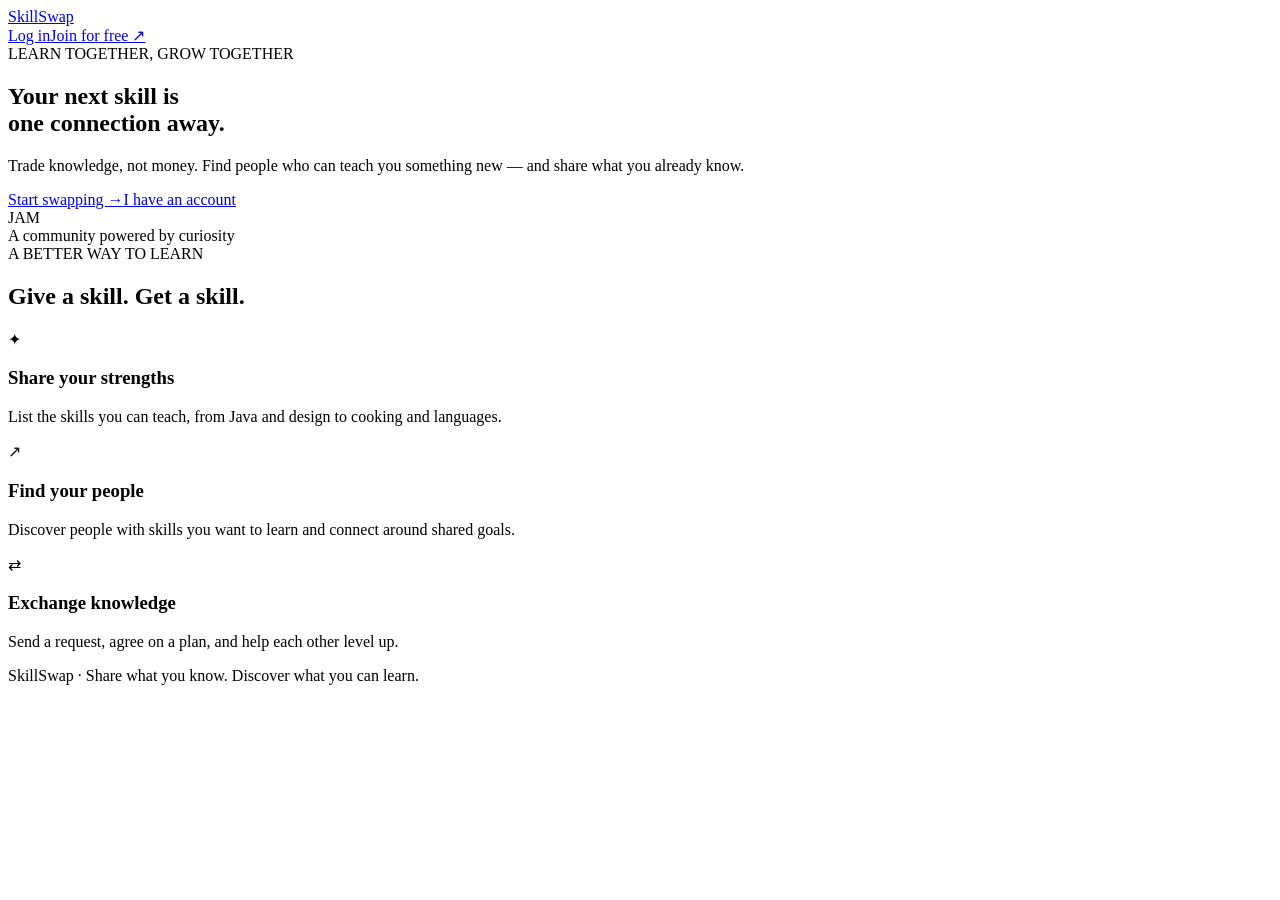
<file: src/main/resources/templates/index.html>
<!DOCTYPE html>
<html lang="en" xmlns:th="http://www.thymeleaf.org">
<head th:replace="~{fragments :: head}"></head>
<body>
<nav class="navbar">
  <a class="brand" href="/">Skill<span>Swap</span></a>
  <div class="navlinks"><a href="/login">Log in</a><a class="nav-cta" href="/register">Join for free ↗</a></div>
</nav>
<main>
  <section class="hero">
    <div class="eyebrow"><span class="dot"></span> LEARN TOGETHER, GROW TOGETHER</div>
    <h1>Your next skill is<br/><span>one connection away.</span></h1>
    <p class="hero-copy">Trade knowledge, not money. Find people who can teach you something new — and share what you already know.</p>
    <div class="hero-actions"><a class="button primary" href="/register">Start swapping <span>→</span></a><a class="button secondary" href="/login">I have an account</a></div>
    <div class="hero-note"><div class="avatar-stack"><span>J</span><span>A</span><span>M</span></div><span>A community powered by curiosity</span></div>
  </section>
  <section class="how">
    <div class="section-kicker">A BETTER WAY TO LEARN</div><h2>Give a skill. Get a skill.</h2>
    <div class="feature-grid">
      <article class="feature-card"><div class="feature-icon lilac">✦</div><h3>Share your strengths</h3><p>List the skills you can teach, from Java and design to cooking and languages.</p></article>
      <article class="feature-card"><div class="feature-icon mint">↗</div><h3>Find your people</h3><p>Discover people with skills you want to learn and connect around shared goals.</p></article>
      <article class="feature-card"><div class="feature-icon peach">⇄</div><h3>Exchange knowledge</h3><p>Send a request, agree on a plan, and help each other level up.</p></article>
    </div>
  </section>
</main>
<footer class="footer">SkillSwap · Share what you know. Discover what you can learn.</footer>
</body></html>
</file>
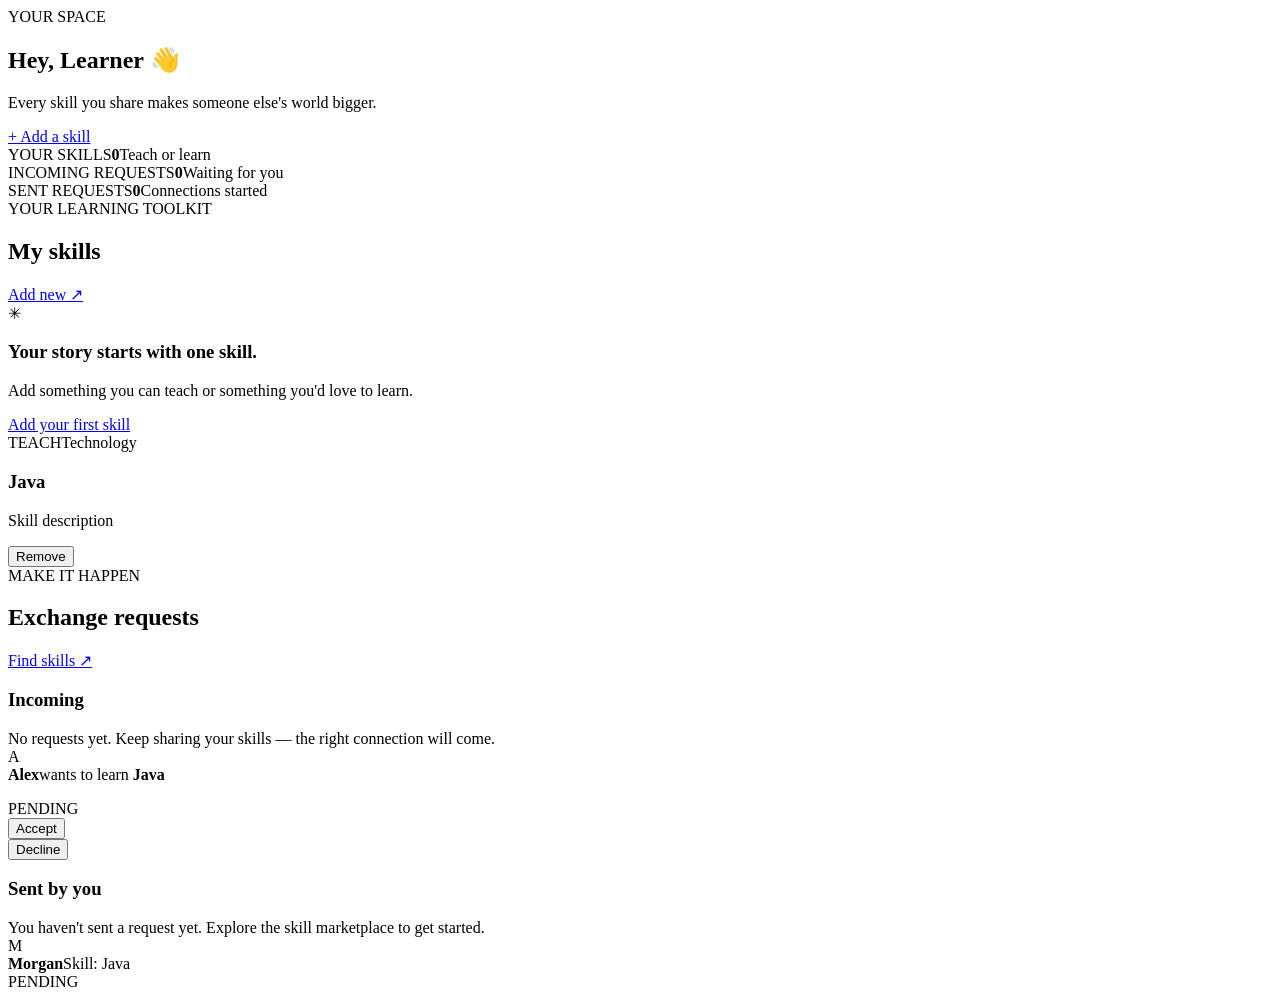
<file: src/main/resources/templates/dashboard.html>
<!DOCTYPE html>
<html lang="en" xmlns:th="http://www.thymeleaf.org"><head><meta charset="UTF-8"><meta name="viewport" content="width=device-width, initial-scale=1"><title>Dashboard · SkillSwap</title><link rel="stylesheet" th:href="@{/css/app.css}"></head>
<body><nav th:replace="~{fragments :: nav}"></nav><main class="page-wrap">
  <section class="welcome-row"><div><div class="section-kicker">YOUR SPACE</div><h1>Hey, <span th:text="${user.name}">Learner</span> 👋</h1><p class="muted">Every skill you share makes someone else's world bigger.</p></div><a class="button primary" href="/skills/new">+ Add a skill</a></section>
  <section class="stats-grid"><div class="stat-card"><span class="stat-label">YOUR SKILLS</span><strong th:text="${#lists.size(mySkills)}">0</strong><span>Teach or learn</span></div><div class="stat-card"><span class="stat-label">INCOMING REQUESTS</span><strong th:text="${#lists.size(incoming.?[status.name() == 'PENDING'])}">0</strong><span>Waiting for you</span></div><div class="stat-card"><span class="stat-label">SENT REQUESTS</span><strong th:text="${#lists.size(outgoing)}">0</strong><span>Connections started</span></div></section>
  <section class="panel"><div class="panel-heading"><div><div class="section-kicker">YOUR LEARNING TOOLKIT</div><h2>My skills</h2></div><a class="text-link" href="/skills/new">Add new ↗</a></div>
    <div th:if="${#lists.isEmpty(mySkills)}" class="empty-state"><div class="empty-icon">✳</div><h3>Your story starts with one skill.</h3><p>Add something you can teach or something you'd love to learn.</p><a class="button secondary" href="/skills/new">Add your first skill</a></div>
    <div class="skill-grid" th:unless="${#lists.isEmpty(mySkills)}"><article class="skill-card" th:each="skill : ${mySkills}"><div class="skill-card-top"><span class="pill" th:classappend="${skill.type.name() == 'TEACH'} ? ' teach' : ' learn'" th:text="${skill.type}">TEACH</span><span class="category" th:text="${skill.category}">Technology</span></div><h3 th:text="${skill.title}">Java</h3><p th:text="${skill.description}">Skill description</p><form th:action="@{/skills/{id}/delete(id=${skill.id})}" method="post" onsubmit="return confirm('Delete this skill?')"><button class="subtle-button" type="submit">Remove</button></form></article></div>
  </section>
  <section class="panel" id="requests"><div class="panel-heading"><div><div class="section-kicker">MAKE IT HAPPEN</div><h2>Exchange requests</h2></div><a class="text-link" href="/skills">Find skills ↗</a></div>
    <h3 class="subheading">Incoming</h3>
    <div th:if="${#lists.isEmpty(incoming)}" class="compact-empty">No requests yet. Keep sharing your skills — the right connection will come.</div>
    <div class="request-list" th:unless="${#lists.isEmpty(incoming)}"><article class="request-item" th:each="req : ${incoming}"><div class="request-avatar" th:text="${#strings.substring(req.sender.name,0,1)}">A</div><div class="request-info"><strong th:text="${req.sender.name}">Alex</strong><span>wants to learn <b th:text="${req.skill.title}">Java</b></span><p th:if="${!#strings.isEmpty(req.message)}" th:text="${req.message}"></p></div><div class="request-actions"><span class="status" th:classappend="${req.status.name().toLowerCase()}" th:text="${req.status}">PENDING</span><form th:if="${req.status.name() == 'PENDING'}" th:action="@{/requests/{id}/status(id=${req.id})}" method="post"><input type="hidden" name="status" value="ACCEPTED"><button class="mini-button" type="submit">Accept</button></form><form th:if="${req.status.name() == 'PENDING'}" th:action="@{/requests/{id}/status(id=${req.id})}" method="post"><input type="hidden" name="status" value="DECLINED"><button class="mini-button reject" type="submit">Decline</button></form></div></article></div>
    <h3 class="subheading outgoing-title">Sent by you</h3>
    <div th:if="${#lists.isEmpty(outgoing)}" class="compact-empty">You haven't sent a request yet. Explore the skill marketplace to get started.</div>
    <div class="request-list" th:unless="${#lists.isEmpty(outgoing)}"><article class="request-item" th:each="req : ${outgoing}"><div class="request-avatar" th:text="${#strings.substring(req.receiver.name,0,1)}">M</div><div class="request-info"><strong th:text="${req.receiver.name}">Morgan</strong><span th:text="${'Skill: ' + req.skill.title}">Skill: Java</span></div><span class="status" th:classappend="${req.status.name().toLowerCase()}" th:text="${req.status}">PENDING</span></article></div>
  </section>
</main><footer th:replace="~{fragments :: footer}"></footer></body></html>
</file>
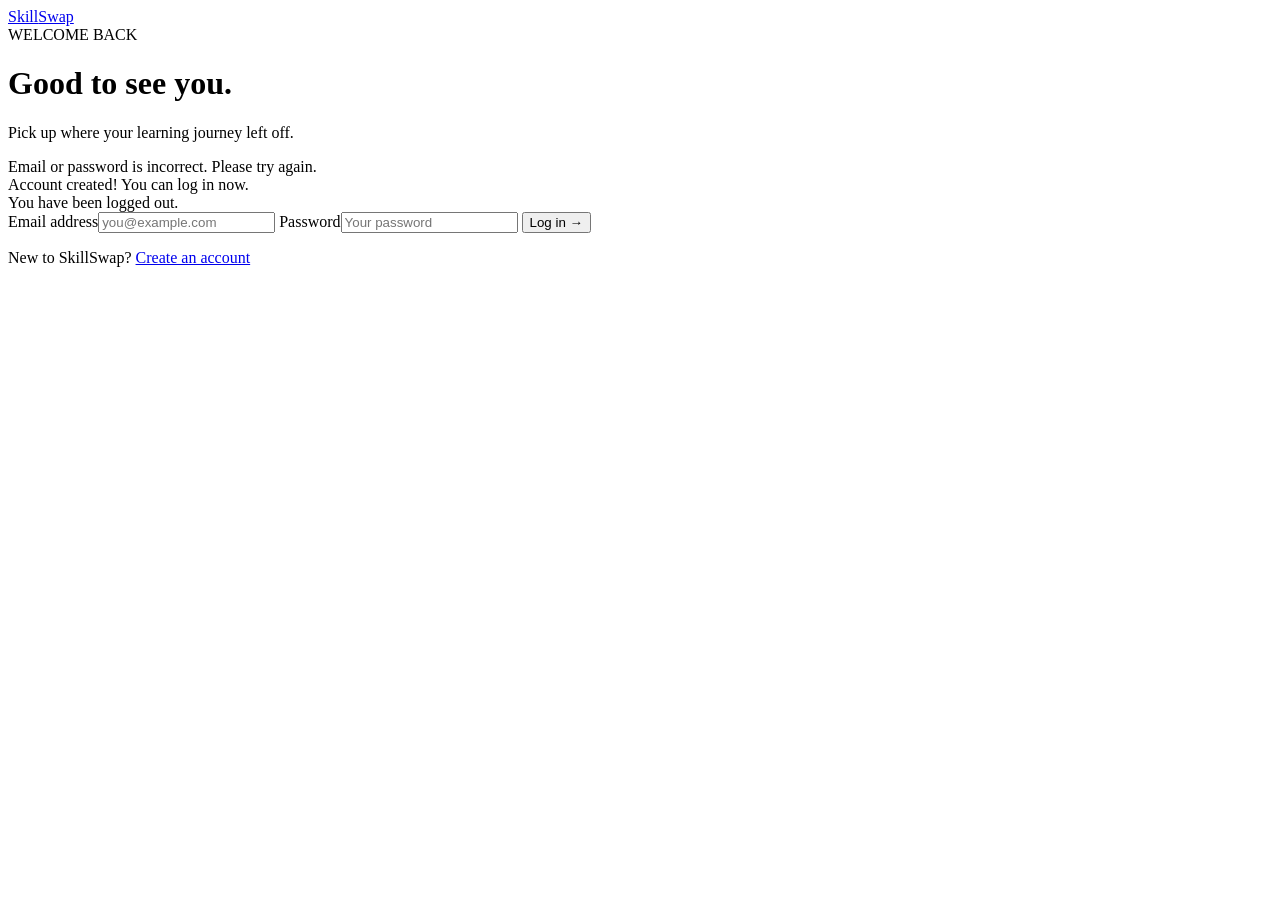
<file: src/main/resources/templates/login.html>
<!DOCTYPE html>
<html lang="en" xmlns:th="http://www.thymeleaf.org"><head><meta charset="UTF-8"><meta name="viewport" content="width=device-width, initial-scale=1"><title>Log in · SkillSwap</title><link rel="stylesheet" th:href="@{/css/app.css}"></head>
<body class="auth-page"><a class="brand auth-brand" href="/">Skill<span>Swap</span></a><main class="auth-card">
  <div class="section-kicker">WELCOME BACK</div><h1>Good to see you.</h1><p class="muted">Pick up where your learning journey left off.</p>
  <div th:if="${param.error}" class="alert">Email or password is incorrect. Please try again.</div>
  <div th:if="${registered}" class="success">Account created! You can log in now.</div>
  <div th:if="${param.logout}" class="success">You have been logged out.</div>
  <form th:action="@{/login}" method="post" class="form-stack">
    <label>Email address<input type="email" name="username" autocomplete="email" required placeholder="you@example.com"></label>
    <label>Password<input type="password" name="password" autocomplete="current-password" required placeholder="Your password"></label>
    <button class="button primary full" type="submit">Log in <span>→</span></button>
  </form><p class="auth-bottom">New to SkillSwap? <a href="/register">Create an account</a></p>
</main></body></html>
</file>
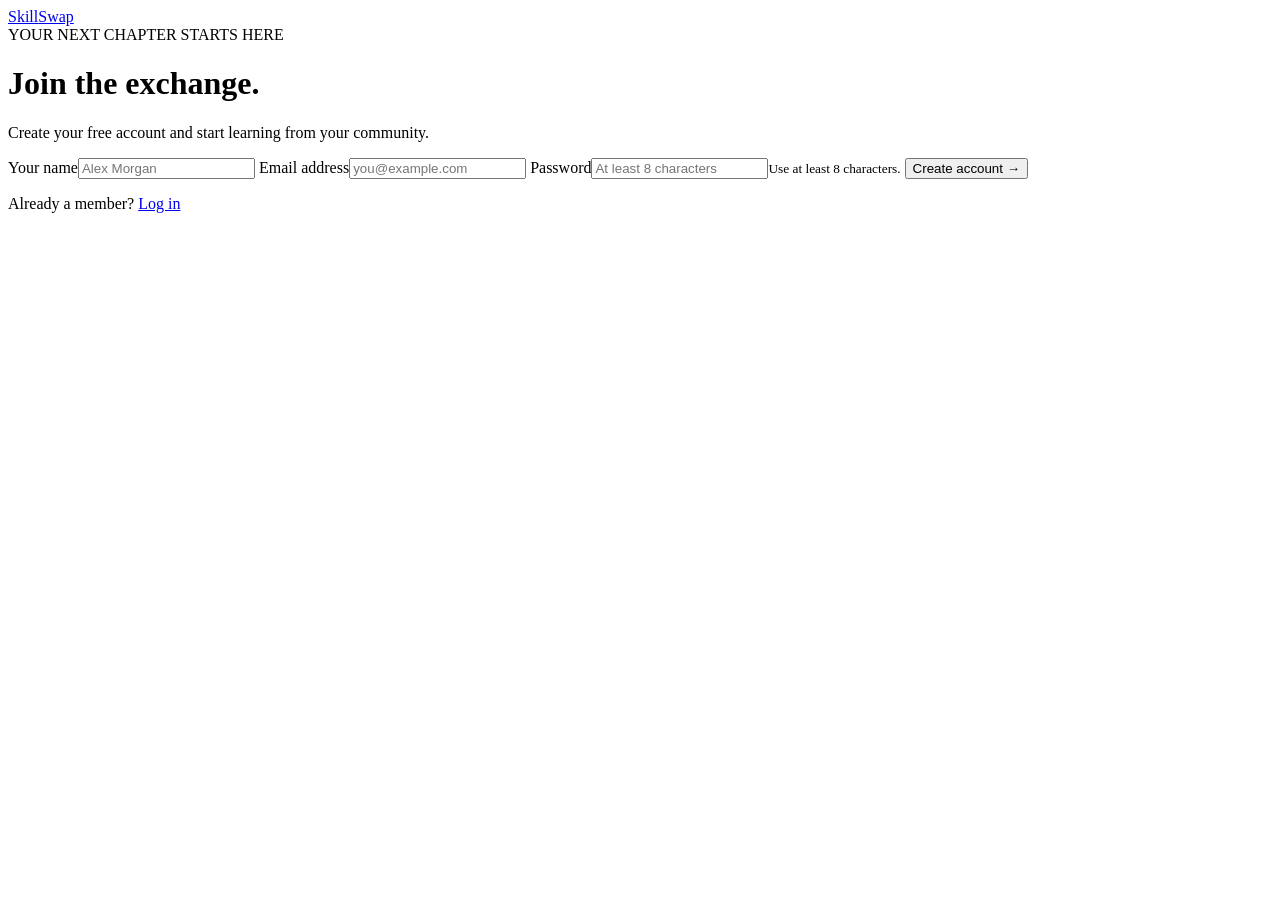
<file: src/main/resources/templates/register.html>
<!DOCTYPE html>
<html lang="en" xmlns:th="http://www.thymeleaf.org"><head><meta charset="UTF-8"><meta name="viewport" content="width=device-width, initial-scale=1"><title>Join SkillSwap</title><link rel="stylesheet" th:href="@{/css/app.css}"></head>
<body class="auth-page"><a class="brand auth-brand" href="/">Skill<span>Swap</span></a><main class="auth-card">
  <div class="section-kicker">YOUR NEXT CHAPTER STARTS HERE</div><h1>Join the exchange.</h1><p class="muted">Create your free account and start learning from your community.</p>
  <div th:if="${error}" class="alert" th:text="${error}"></div>
  <form th:action="@{/register}" method="post" class="form-stack">
    <label>Your name<input type="text" name="name" th:value="${name}" required maxlength="60" autocomplete="name" placeholder="Alex Morgan"></label>
    <label>Email address<input type="email" name="email" th:value="${email}" required maxlength="120" autocomplete="email" placeholder="you@example.com"></label>
    <label>Password<input type="password" name="password" required minlength="8" maxlength="72" autocomplete="new-password" placeholder="At least 8 characters"><small>Use at least 8 characters.</small></label>
    <button class="button primary full" type="submit">Create account <span>→</span></button>
  </form><p class="auth-bottom">Already a member? <a href="/login">Log in</a></p>
</main></body></html>
</file>
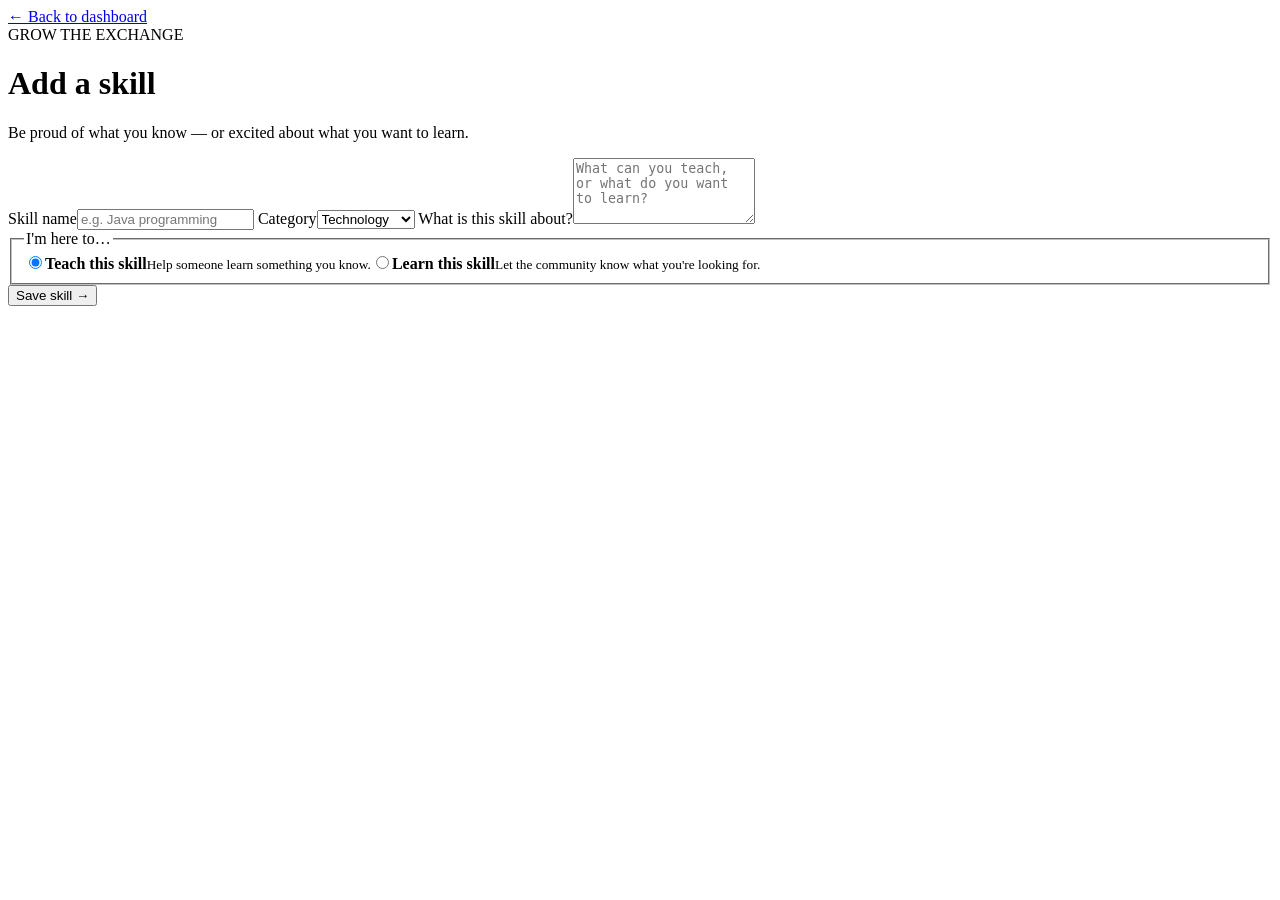
<file: src/main/resources/templates/skill-form.html>
<!DOCTYPE html>
<html lang="en" xmlns:th="http://www.thymeleaf.org"><head><meta charset="UTF-8"><meta name="viewport" content="width=device-width, initial-scale=1"><title>Add a skill · SkillSwap</title><link rel="stylesheet" th:href="@{/css/app.css}"></head>
<body><nav th:replace="~{fragments :: nav}"></nav><main class="form-page"><a class="back-link" href="/dashboard">← Back to dashboard</a><div class="section-kicker">GROW THE EXCHANGE</div><h1>Add a skill</h1><p class="muted">Be proud of what you know — or excited about what you want to learn.</p>
<form th:action="@{/skills}" method="post" class="form-stack form-panel">
<label>Skill name<input name="title" required maxlength="80" placeholder="e.g. Java programming"></label>
<label>Category<select name="category" required><option value="Technology">Technology</option><option value="Design">Design</option><option value="Business">Business</option><option value="Languages">Languages</option><option value="Music">Music</option><option value="Arts & Crafts">Arts & Crafts</option><option value="Fitness">Fitness</option><option value="Cooking">Cooking</option><option value="Other">Other</option></select></label>
<label>What is this skill about?<textarea name="description" maxlength="700" rows="4" placeholder="What can you teach, or what do you want to learn?"></textarea></label>
<fieldset><legend>I'm here to…</legend><label class="choice"><input type="radio" name="type" value="TEACH" checked><span><b>Teach this skill</b><small>Help someone learn something you know.</small></span></label><label class="choice"><input type="radio" name="type" value="LEARN"><span><b>Learn this skill</b><small>Let the community know what you're looking for.</small></span></label></fieldset>
<button class="button primary full" type="submit">Save skill →</button></form></main><footer th:replace="~{fragments :: footer}"></footer></body></html>
</file>
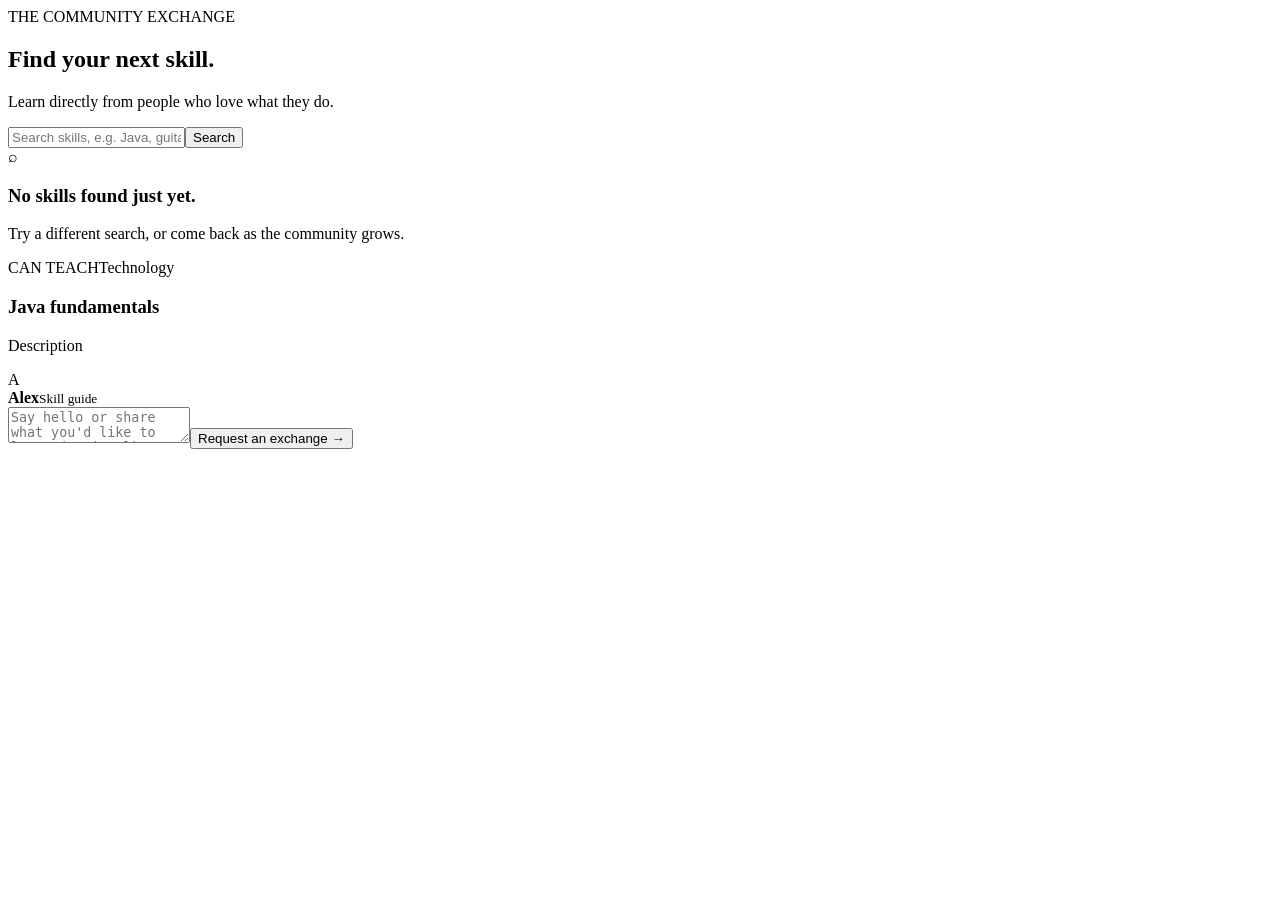
<file: src/main/resources/templates/skills.html>
<!DOCTYPE html>
<html lang="en" xmlns:th="http://www.thymeleaf.org"><head><meta charset="UTF-8"><meta name="viewport" content="width=device-width, initial-scale=1"><title>Explore skills · SkillSwap</title><link rel="stylesheet" th:href="@{/css/app.css}"></head>
<body><nav th:replace="~{fragments :: nav}"></nav><main class="page-wrap"><section class="welcome-row"><div><div class="section-kicker">THE COMMUNITY EXCHANGE</div><h1>Find your next <span>skill.</span></h1><p class="muted">Learn directly from people who love what they do.</p></div></section>
<form class="search-bar" method="get" action="/skills"><input name="q" th:value="${q}" placeholder="Search skills, e.g. Java, guitar, design…" aria-label="Search skills"><button class="button primary" type="submit">Search</button></form>
<div th:if="${#lists.isEmpty(listings)}" class="empty-state panel"><div class="empty-icon">⌕</div><h3>No skills found just yet.</h3><p>Try a different search, or come back as the community grows.</p></div>
<div class="skill-grid marketplace"><article class="skill-card market-card" th:each="skill : ${listings}"><div class="skill-card-top"><span class="pill teach">CAN TEACH</span><span class="category" th:text="${skill.category}">Technology</span></div><h3 th:text="${skill.title}">Java fundamentals</h3><p th:text="${skill.description == null || skill.description.isBlank() ? 'Ready to share this skill with another curious learner.' : skill.description}">Description</p><div class="teacher-row"><div class="request-avatar" th:text="${#strings.substring(skill.owner.name,0,1)}">A</div><div><strong th:text="${skill.owner.name}">Alex</strong><small>Skill guide</small></div></div><form th:action="@{/requests}" method="post" class="request-form"><input type="hidden" name="skillId" th:value="${skill.id}"><textarea name="message" maxlength="500" placeholder="Say hello or share what you'd like to learn (optional)"></textarea><button class="button primary full" type="submit">Request an exchange →</button></form></article></div>
</main><footer th:replace="~{fragments :: footer}"></footer></body></html>
</file>
